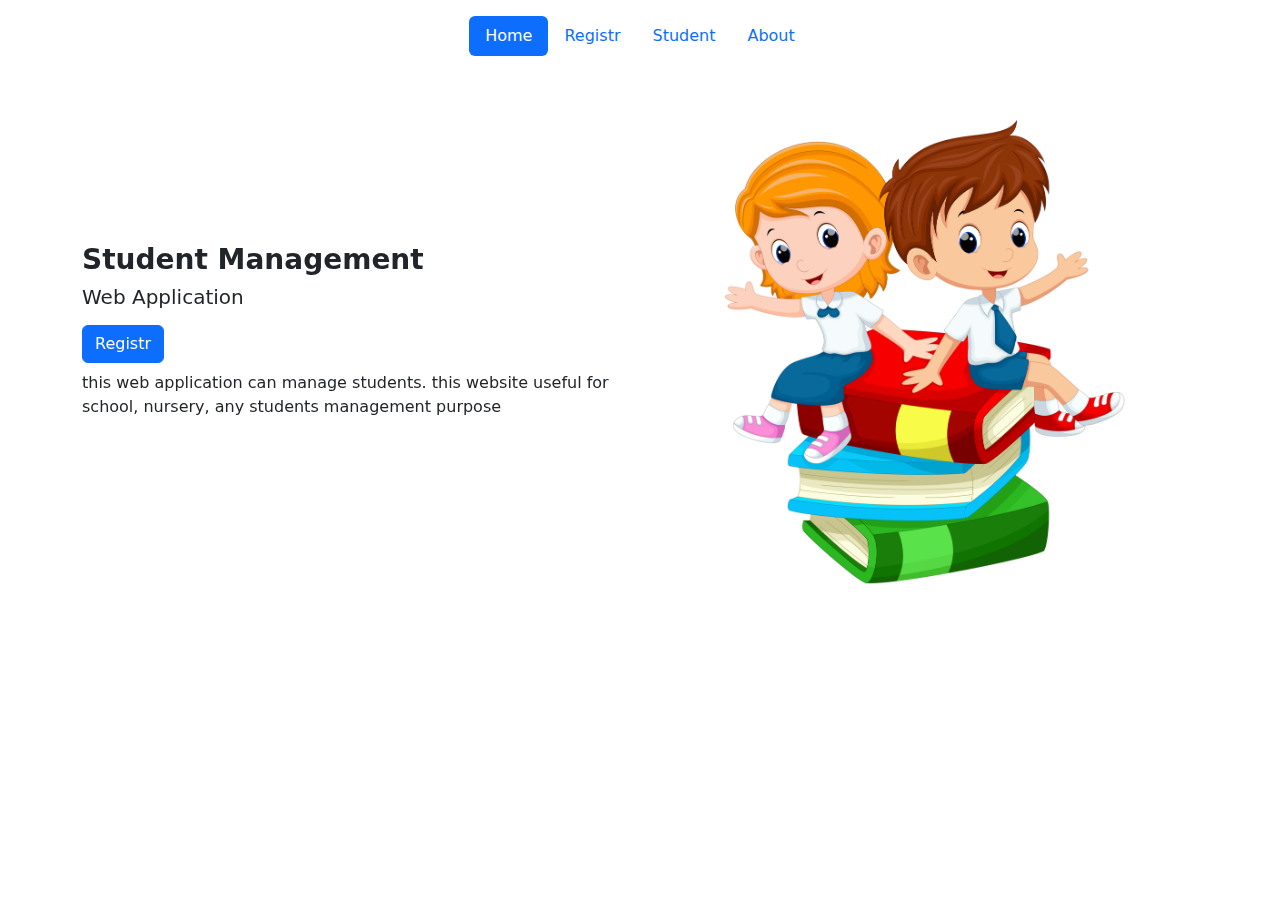
<file: Frontend/index.html>
<!DOCTYPE html>
<html lang="en">

<head>
    <meta charset="UTF-8">
    <meta name="viewport" content="width=device-width, initial-scale=1.0">
    <title>Home</title>
    <link href="https://cdn.jsdelivr.net/npm/bootstrap@5.3.3/dist/css/bootstrap.min.css" rel="stylesheet">
    <link href="https://unpkg.com/aos@2.3.1/dist/aos.css" rel="stylesheet">
</head>

<body>

    <div class="container">
        <div class="row">
            <header class="d-flex justify-content-center py-3">
                <ul class="nav nav-pills">
                    <li class="nav-item"><a href="index.html" class="nav-link active" aria-current="page">Home</a></li>
                    <li class="nav-item"><a href="pages/Student-Registration.html" class="nav-link">Registr</a></li>
                    <li class="nav-item"><a href="pages/View-All-Student.html" class="nav-link">Student</a></li>
                    <li class="nav-item"><a href="pages/About.html" class="nav-link">About</a></li>
                </ul>
            </header>
        </div>
        
        <div class="row">
            <div class="col-lg-6 col-sm-12" style="margin-top: 15%;" >
                <div data-aos="fade-right">
                    <h3><b>Student Management</b></h3>
                    <h5>Web Application</h5>
                    <div class="mt-3">
                        <button type="button" class="btn btn-primary" onclick="register()">Registr</button>
                    </div>
                    <div class="mt-2">
                        <p>this web application can manage students. this website useful for school, nursery, any students management purpose</p>
                    </div>
                </div>
            </div>
            <div class="col-lg-6 col-sm-12 mt-5">
                <div class="d-flex justify-content-center" data-aos="fade-left">
                    <img src="asset/image/home.png" width="400px">
                </div>
            </div>
        </div>
    </div>

    <script src="https://cdn.jsdelivr.net/npm/bootstrap@5.3.3/dist/js/bootstrap.bundle.min.js"></script>
    <script src="https://unpkg.com/aos@2.3.1/dist/aos.js"></script>
    <script src="asset/js/index.js"></script>

    <script>
        AOS.init({
            duration:2000
        });
    </script>
</body>

</html>
</file>
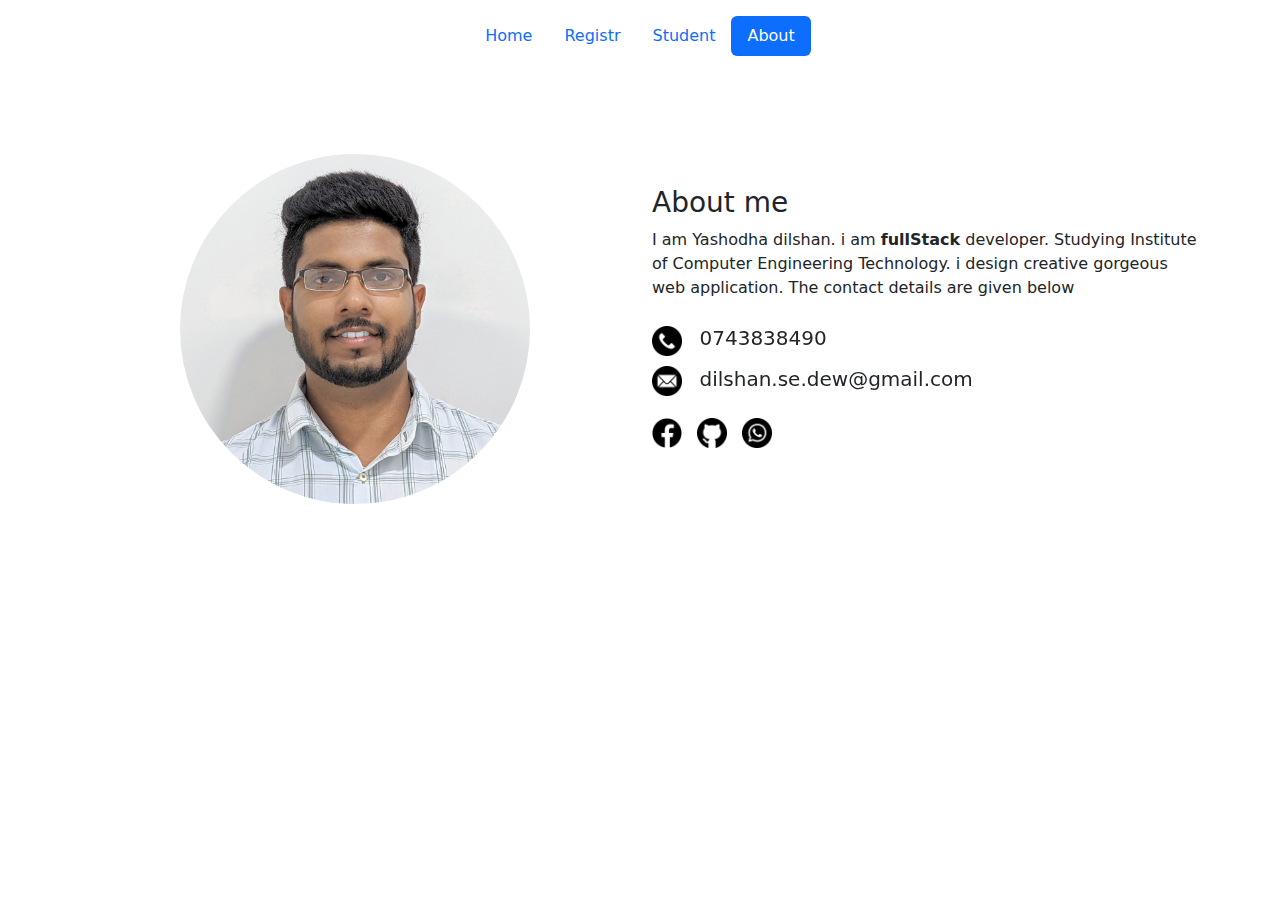
<file: Frontend/pages/About.html>
<!DOCTYPE html>
<html lang="en">
<head>
    <meta charset="UTF-8">
    <meta name="viewport" content="width=device-width, initial-scale=1.0">
    <title>About</title>
    <link href="https://cdn.jsdelivr.net/npm/bootstrap@5.3.3/dist/css/bootstrap.min.css" rel="stylesheet">
    <link href="https://unpkg.com/aos@2.3.1/dist/aos.css" rel="stylesheet">
    <link rel="stylesheet" href="../asset/css/style.css">
</head>
<body>
    
    <div class="container">
        <div class="row">
            <header class="d-flex justify-content-center py-3">
                <ul class="nav nav-pills">
                    <li class="nav-item"><a href="../index.html" class="nav-link" >Home</a></li>
                    <li class="nav-item"><a href="Student-Registration.html" class="nav-link" aria-current="page">Registr</a></li>
                    <li class="nav-item"><a href="View-All-Student.html" class="nav-link">Student</a></li>
                    <li class="nav-item"><a href="About.html" class="nav-link active">About</a></li>
                </ul>
            </header>
        </div>

        <div class="row">
            <div class="col-lg-6 col-sm-12">
                <div class="d-flex justify-content-center profile" data-aos="zoom-in">
                    <img src="../asset/image/profile.jpg" width="350px" style="border-radius: 50%; margin-top: 15%;">
                </div>
            </div>
    
            <div class="col-lg-6 col-sm-12">
                <div class="row">
                    <div style="margin-top: 20%;">
                        <h3>About me</h3>
                        <p>I am Yashodha dilshan. i am <b>fullStack</b> developer. Studying Institute of Computer Engineering Technology. i design creative gorgeous web application. The contact details are given below</p>
                    </div>
                    <div class="col-1 icon" data-aos="fade-up-left">
                        <img src="../asset/image/phone-call.png" width="30px" style="margin-bottom: 10px;">
                        <img src="../asset/image/email.png" width="30px" alt="">
                    </div>
                    <div class="col-5 link" data-aos="fade-up-left">
                        <h5>0743838490</h5>
                        <h5>dilshan.se.dew@gmail.com</h5>
                    </div>
                </div>

                <div class="row" data-aos="fade-up-left">
                    <div class="col-6 link2">
                        <a href="https://www.facebook.com/profile.php?id=61556288667504"><img src="../asset/image/facebook.png" width="30px" alt=""></a>
                        <a href="https://github.com/DIlshanWarnasuriya"><img src="../asset/image/github.png" width="30px" alt=""></a>
                        <img src="../asset/image/whatsapp.png" width="30px" alt="">
                    </div>
                </div>
            </div>
    
        </div>
    </div>

    <script src="https://cdn.jsdelivr.net/npm/bootstrap@5.3.3/dist/js/bootstrap.bundle.min.js"></script>
    <script src="https://unpkg.com/aos@2.3.1/dist/aos.js"></script>

    <script>
        AOS.init({
            duration:2000
        });
    </script>
</body>
</html>
</file>
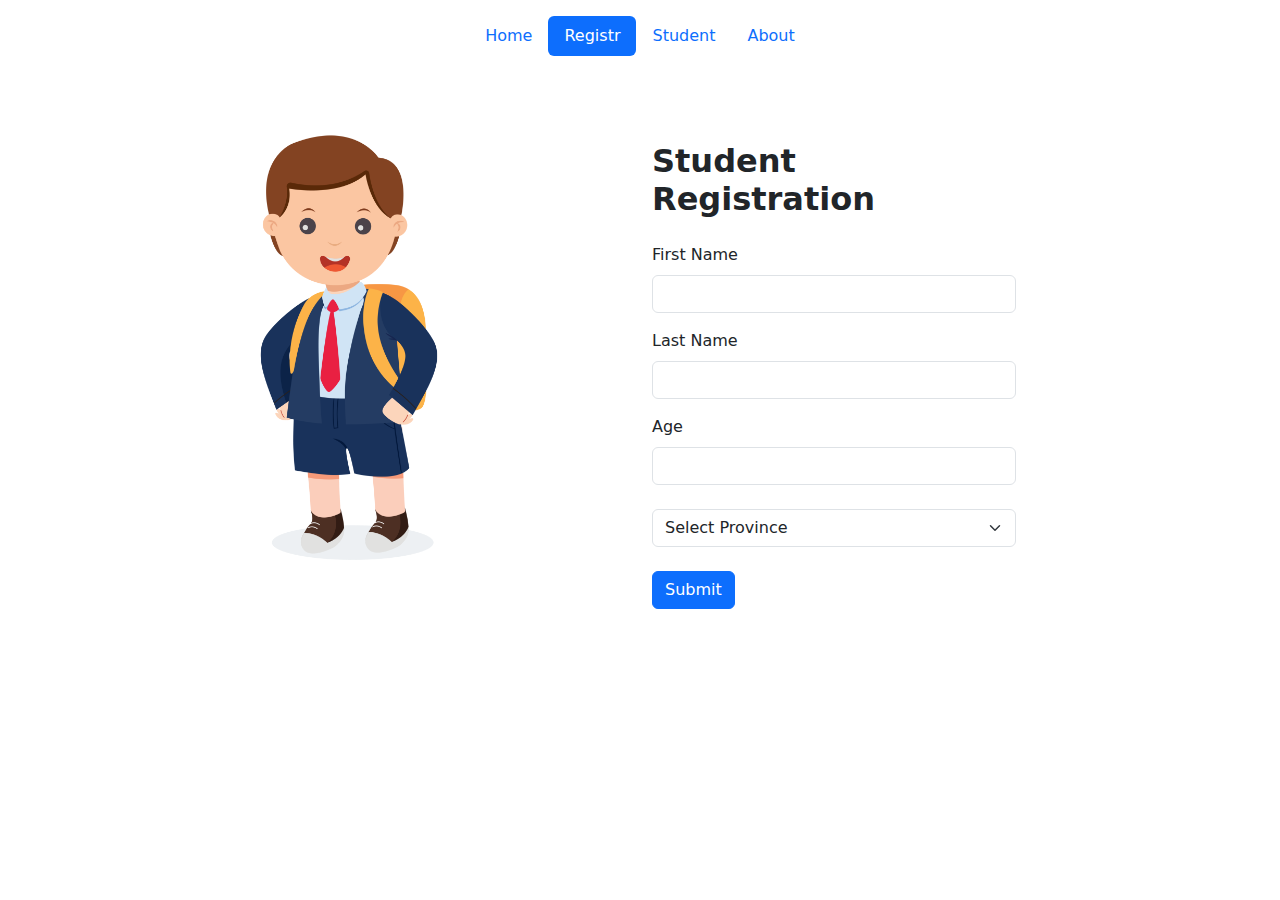
<file: Frontend/pages/Student-Registration.html>
<!DOCTYPE html>
<html lang="en">

<head>
    <meta charset="UTF-8">
    <meta name="viewport" content="width=device-width, initial-scale=1.0">
    <title>Student registration</title>
    <link href="https://cdn.jsdelivr.net/npm/bootstrap@5.3.3/dist/css/bootstrap.min.css" rel="stylesheet">
    <link href="https://unpkg.com/aos@2.3.1/dist/aos.css" rel="stylesheet">
    <link rel="stylesheet" type="text/css" href="https://common.olemiss.edu/_js/sweet-alert/sweet-alert.css">
</head>

<body>

    <div class="container">
        <div class="row">
            <header class="d-flex justify-content-center py-3">
                <ul class="nav nav-pills">
                    <li class="nav-item"><a href="../index.html" class="nav-link" >Home</a></li>
                    <li class="nav-item"><a href="Student-Registration.html" class="nav-link active" aria-current="page">Registr</a></li>
                    <li class="nav-item"><a href="View-All-Student.html" class="nav-link">Student</a></li>
                    <li class="nav-item"><a href="About.html" class="nav-link">About</a></li>
                </ul>
            </header>
        </div>
        <div class="row">
            <div class="col-lg-6 col-sm-12">
                <div class="d-flex justify-content-center" data-aos="fade-right">
                    <img src="../asset/image/student.png" width="400px" class="mt-3">
                </div>
            </div>
            <div class="col-lg-6 col-sm-12" style="margin-top: 70px;">
                <div class="col-8">
                    <div class="mb-3">
                        <h2><b>Student Registration</b></h2>
                    </div>
                    <div class="mb-3 mt-4">
                        <label for="firstName" class="form-label">First Name</label>
                        <input type="text" class="form-control" id="firstName">
                    </div>
                    <div class="mb-3 mt-2">
                        <label for="lastName" class="form-label">Last Name</label>
                        <input type="text" class="form-control" id="lastName">
                    </div>
                    <div class="mb-3 mt-2">
                        <label for="age" class="form-label">Age</label>
                        <input type="number" class="form-control" id="age">
                    </div>
                    <div class="mb-3 mt-4">
                        <select class="form-select" aria-label="Default select example" id="province">
                            <option selected>Select Province</option>
                            <option value="Northern">Northern</option>
                            <option value="North Western">North Western</option>
                            <option value="Western">Western</option>
                            <option value="North Central">North Central</option>
                            <option value="Central">Central</option>
                            <option value="Sabaragamuwa">Sabaragamuwa</option>
                            <option value="Eastern">Eastern</option>
                            <option value="Uva">Uva</option>
                            <option value="Southern">Southern</option>
                        </select>
                    </div>
                    <div class="mb-3 mt-4">
                        <button type="button" class="btn btn-primary" onclick="registre()">Submit</button>
                    </div>
                </div>
            </div>
        </div>
    </div>


    <script src="https://common.olemiss.edu/_js/sweet-alert/sweet-alert.min.js"></script>
    <script src="https://cdn.jsdelivr.net/npm/bootstrap@5.3.3/dist/js/bootstrap.bundle.min.js"></script>
    <script src="https://unpkg.com/aos@2.3.1/dist/aos.js"></script>
    <script src="../asset/js/App.js"></script>

    <script>
        AOS.init({
            duration:2000
        });
    </script>
</body>

</html>
</file>
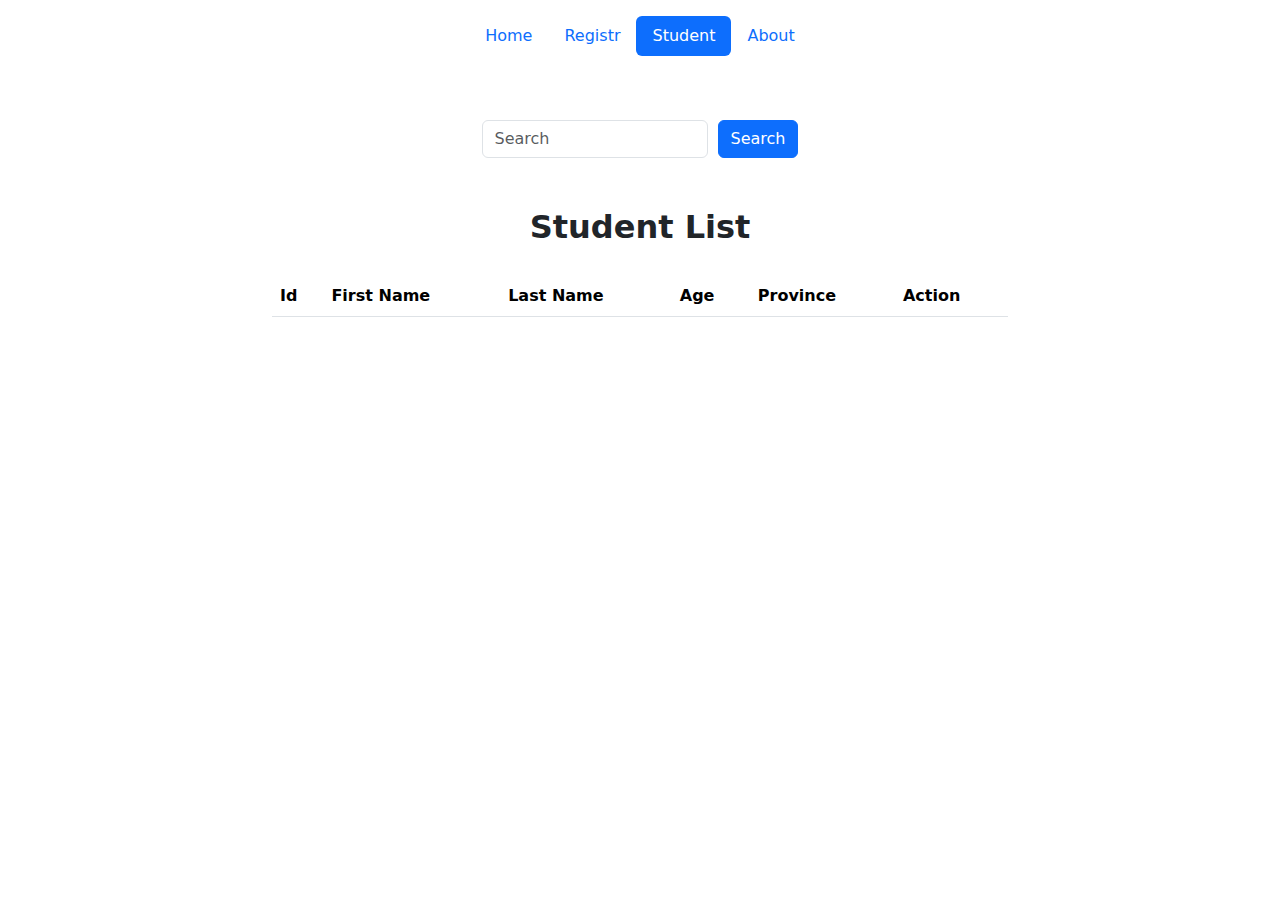
<file: Frontend/pages/View-All-Student.html>
<!DOCTYPE html>
<html lang="en">

<head>
    <meta charset="UTF-8">
    <meta name="viewport" content="width=device-width, initial-scale=1.0">
    <title>Student List</title>
    <link href="https://cdn.jsdelivr.net/npm/bootstrap@5.3.3/dist/css/bootstrap.min.css" rel="stylesheet">
    <link rel="stylesheet" type="text/css" href="https://common.olemiss.edu/_js/sweet-alert/sweet-alert.css">
</head>

<body>

    <div class="container">
        <div class="row">
            <header class="d-flex justify-content-center py-3">
                <ul class="nav nav-pills">
                    <li class="nav-item"><a href="../index.html" class="nav-link" >Home</a></li>
                    <li class="nav-item"><a href="Student-Registration.html" class="nav-link" aria-current="page">Registr</a></li>
                    <li class="nav-item"><a href="View-All-Student.html" class="nav-link active">Student</a></li>
                    <li class="nav-item"><a href="About.html" class="nav-link">About</a></li>
                </ul>
            </header>
        </div>
        <div class="row mt-5">
            <div class="d-flex justify-content-center">
                <div style="margin-right: 10px;">
                    <input type="text" class="form-control" id="searchBox" placeholder="Search ">
                </div>
                <div>
                    <button type="button" class="btn btn-primary" onclick="search()">Search</button>
                </div>
            </div>
        </div>
        <div class="row">
            <div class="col-lg-8 col-sm-12" style="margin-left: auto; margin-right: auto; margin-top: 50px;">
                <div style="width: fit-content; margin-left: auto; margin-right: auto; margin-bottom: 30px;">
                    <h2><b>Student List</b></h2>
                </div>
                <table class="table">
                    <thead>
                        <tr>
                            <th scope="col">Id</th>
                            <th scope="col">First Name</th>
                            <th scope="col">Last Name</th>
                            <th scope="col">Age</th>
                            <th scope="col">Province</th>
                            <th scope="col">Action</th>
                        </tr>
                    </thead>
                    <!-- table body -->
                    <tbody class="table-group-divider" id="tableBody"></tbody>
                </table>
            </div>
        </div>
    </div>

    
    <!--delete Confirmation Modal -->
    <div class="modal fade" id="deleteConfirmation" data-bs-backdrop="static" data-bs-keyboard="false" tabindex="-1"
        aria-labelledby="staticBackdropLabel" aria-hidden="true">
        <div class="modal-dialog">
            <div class="modal-content">
                <div class="modal-header">
                    <h1 class="modal-title fs-5" id="staticBackdropLabel">Confirmation</h1>
                    <button type="button" class="btn-close" data-bs-dismiss="modal" aria-label="Close"></button>
                </div>
                <div class="modal-body" id="name">
                    Are you sure to delete this student?
                </div>
                <div class="modal-footer">
                    <button type="button" class="btn btn-danger" data-bs-dismiss="modal" onclick="deleteStudent()">Yes
                        Delete</button>
                    <button type="button" class="btn btn-secondary" data-bs-dismiss="modal">Cancel</button>
                </div>
            </div>
        </div>
    </div>


    <!--Update Modal -->
    <div class="modal fade" id="updateModel" data-bs-backdrop="static" data-bs-keyboard="false" tabindex="-1"
        aria-labelledby="staticBackdropLabel" aria-hidden="true">
        <div class="modal-dialog">
            <div class="modal-content">
                <div class="modal-header">
                    <h1 class="modal-title fs-5" id="staticBackdropLabel"><b>Edit Student</b></h1>
                    <button type="button" class="btn-close" data-bs-dismiss="modal" aria-label="Close"></button>
                </div>
                <div class="modal-body">
                    <div>
                        <div class="mb-3 mt-2">
                            <h6 id="StudentId"></h6>
                        </div>
                        <div class="mb-3 mt-2">
                            <label for="firstName" class="form-label">First Name</label>
                            <input type="text" class="form-control" id="firstName">
                        </div>
                        <div class="mb-3 mt-2">
                            <label for="lastName" class="form-label">Last Name</label>
                            <input type="text" class="form-control" id="lastName">
                        </div>
                        <div class="mb-3 mt-2">
                            <label for="age" class="form-label">Age</label>
                            <input type="number" class="form-control" id="age">
                        </div>
                        <div class="mb-3 mt-2">
                            <label for="age" class="form-label">Province</label>
                            <select class="form-select" aria-label="Default select example" id="province">
                                <option selected>Select Province</option>
                                <option value="Northern">Northern</option>
                                <option value="North Western">North Western</option>
                                <option value="Western">Western</option>
                                <option value="North Central">North Central</option>
                                <option value="Central">Central</option>
                                <option value="Sabaragamuwa">Sabaragamuwa</option>
                                <option value="Eastern">Eastern</option>
                                <option value="Uva">Uva</option>
                                <option value="Southern">Southern</option>
                            </select>
                        </div>
                    </div>
                </div>
                <div class="modal-footer">
                    <button type="button" class="btn btn-success" data-bs-dismiss="modal" onclick="update()">Update</button>
                    <button type="button" class="btn btn-secondary" data-bs-dismiss="modal">Close</button>
                </div>
            </div>
        </div>
    </div>


    <script src="https://common.olemiss.edu/_js/sweet-alert/sweet-alert.min.js"></script>
    <script src="https://cdn.jsdelivr.net/npm/bootstrap@5.3.3/dist/js/bootstrap.bundle.min.js"></script>
    <script src="../asset/js/student.js"></script>
</body>

</html>
</file>
<file: Frontend/asset/css/style.css>
.icon img{
    margin-bottom: 10px;
}

.link h5{
    margin-bottom: 17px;
}

.link2 img{
    margin-right: 10px;
    transition: 0.5s;
    cursor: pointer;
}
.link2 img:hover{
    scale: 1.5;
    transition: 0.5s;
}
.icon{
    margin-top: 10px;
}
.link{
    margin-top: 10px;
}
.link2{
    margin-top: 10px;
}

.profile img{
    transition: 0.5s;
}

.profile img:hover{
    scale: 1.2;
    transition: 0.5s;
}
</file>
